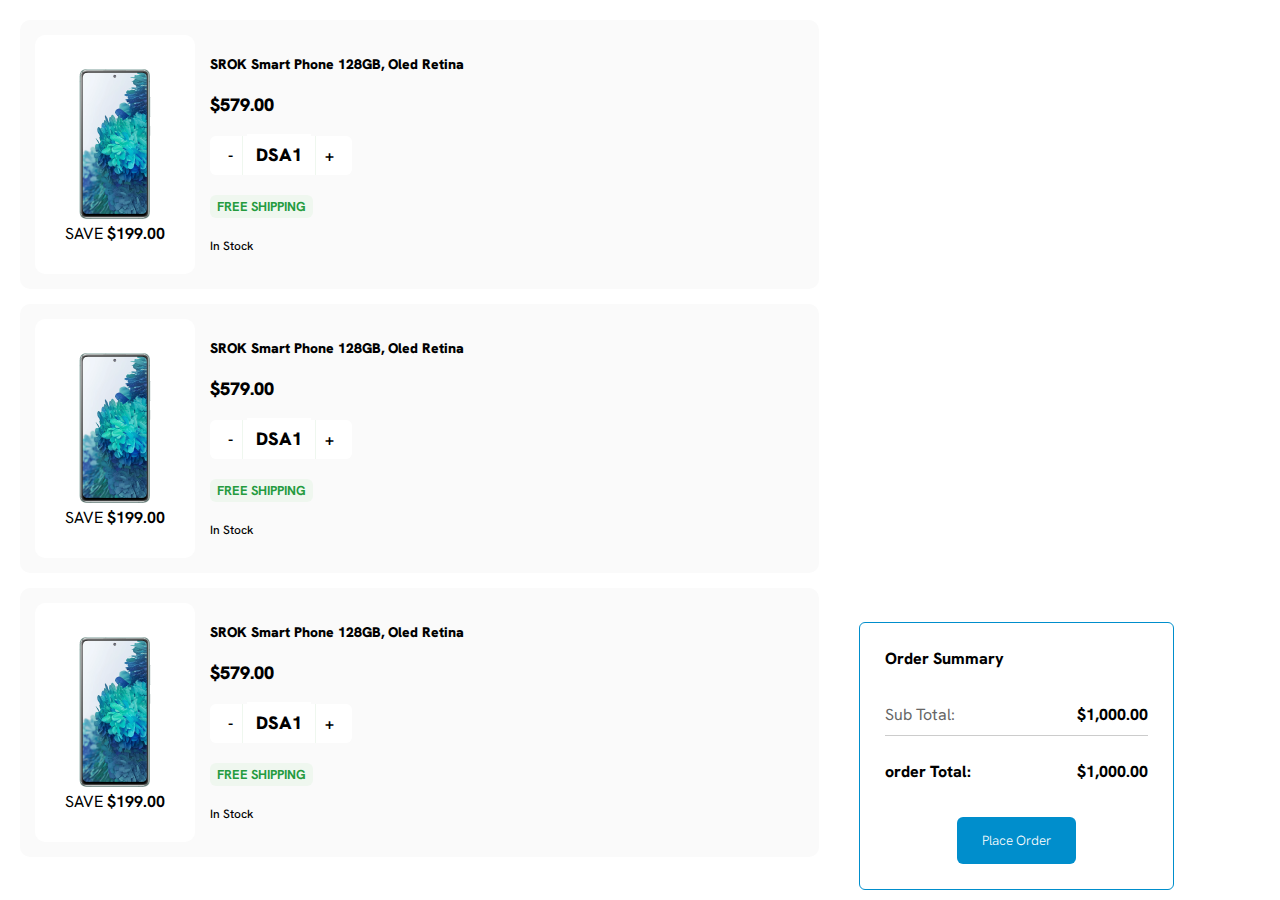
<file: cart.html>
<!DOCTYPE html>
<html lang="en">

<head>
    <meta charset="UTF-8">
    <meta name="viewport" content="width=device-width, initial-scale=1.0">
    <title>cart</title>
    <link rel="stylesheet" href="css/estilos.css">
</head>

<body>
    <section class="cartView flexrow">

        <section class="cart cartView__cart flexcolum">
            <section class="cart__card flexrow">
                <div class="cart__card--product ccp flexcolum">
                    <div class="ccp__img">
                        <img src="images/image 3.png" alt="">
                    </div>
                    <p class="ccp__info">SAVE
                        <strong>
                            $199.00
                        </strong>
                    </p>
                </div>

                <div class="cart__card--info cci flexcolum">
                    <p>SROK Smart Phone 128GB, Oled Retina</p>
                    <span>$579.00</span>
                    <div>
                        <span>
                            <button>-</button>
                            <span>dsa1</span>
                            <button>+</button>
                        </span>
                    </div>
                    <div class="flexrow">
                        <span class="
                    freeShipping">free Shipping</span>
                    </div>
                    <span class="inStock">
                        <i class="ri-check-line"></i>
                        in stock</span>
                </div>
            </section>
            <section class="cart__card flexrow">
                <div class="cart__card--product ccp flexcolum">
                    <div class="ccp__img">
                        <img src="images/image 3.png" alt="">
                    </div>
                    <p class="ccp__info">SAVE
                        <strong>
                            $199.00
                        </strong>
                    </p>
                </div>

                <div class="cart__card--info cci flexcolum">
                    <p>SROK Smart Phone 128GB, Oled Retina</p>
                    <span>$579.00</span>
                    <div>
                        <span>
                            <button>-</button>
                            <span>dsa1</span>
                            <button>+</button>
                        </span>
                    </div>
                    <div class="flexrow">
                        <span class="
                    freeShipping">free Shipping</span>
                    </div>
                    <span class="inStock">
                        <i class="ri-check-line"></i>
                        in stock</span>
                </div>
            </section>
            <section class="cart__card flexrow">
                <div class="cart__card--product ccp flexcolum">
                    <div class="ccp__img">
                        <img src="images/image 3.png" alt="">
                    </div>
                    <p class="ccp__info">SAVE
                        <strong>
                            $199.00
                        </strong>
                    </p>
                </div>

                <div class="cart__card--info cci flexcolum">
                    <p>SROK Smart Phone 128GB, Oled Retina</p>
                    <span>$579.00</span>
                    <div>
                        <span>
                            <button>-</button>
                            <span>dsa1</span>
                            <button>+</button>
                        </span>
                    </div>
                    <div class="flexrow">
                        <span class="
                    freeShipping">free Shipping</span>
                    </div>
                    <span class="inStock">
                        <i class="ri-check-line"></i>
                        in stock</span>
                </div>
            </section>
        </section>
        <section class="orderSummary flexcolum">
            <h4 class="orderSummary__title">Order Summary</h4>
            <section class="orderSummary__description flexcolum">
                <div class="flexrow">
                    <span>Sub Total:</span>
                    <span>$1,000.00</span>

                </div>
                <div class="flexrow">
                    <span>order Total:</span>
                    <span>$1,000.00</span>
                </div>

            </section>
            <button class="orderSummary__button">Place Order</button>
        </section>
    </section>

</body>

</html>
</file>
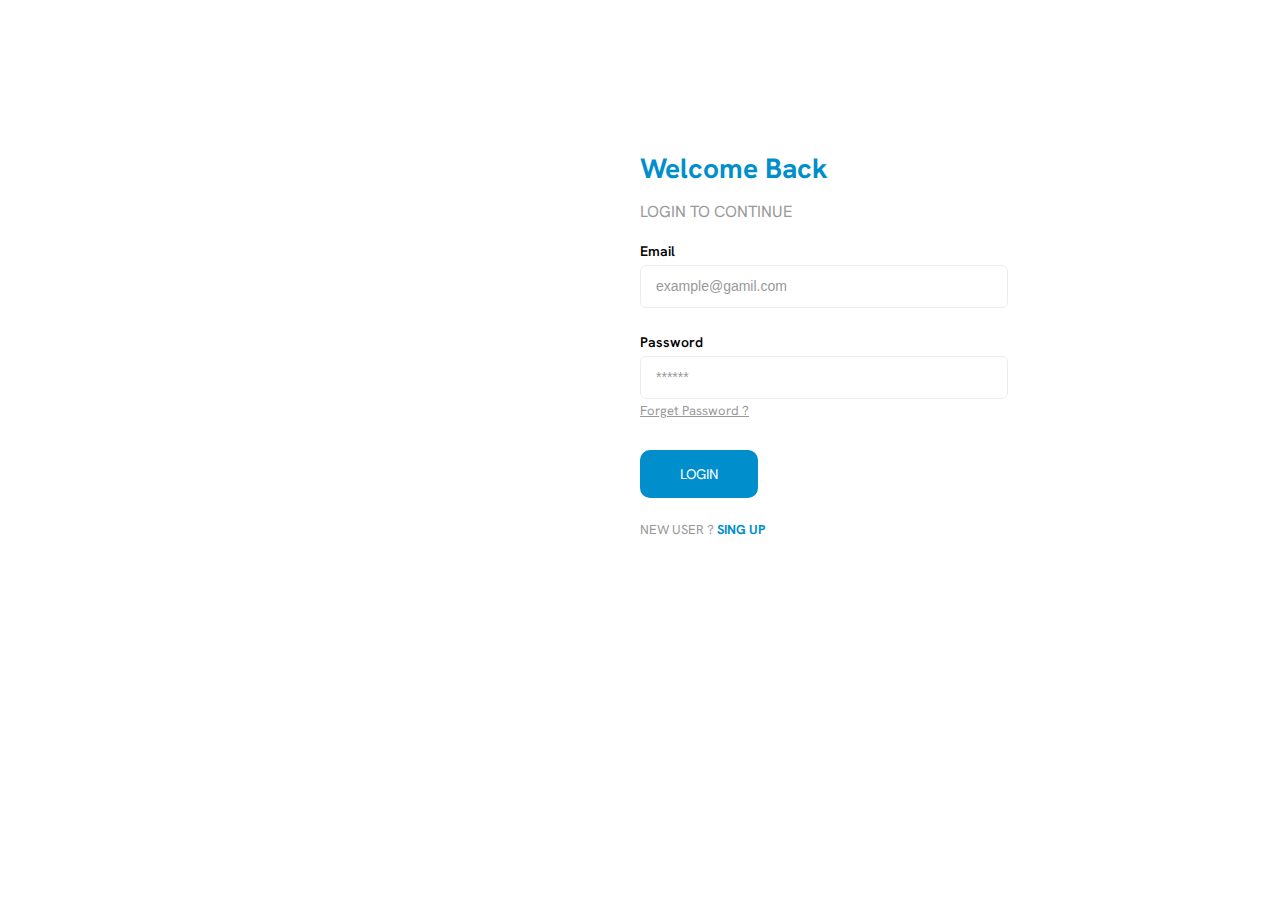
<file: login.html>
<!DOCTYPE html>
<html lang="en">

<head>
    <meta charset="UTF-8">
    <meta name="viewport" content="width=device-width, initial-scale=1.0">
    <title>Document</title>
    <link rel="stylesheet" href="css/estilos.css">
</head>

<body>

    <section class="sectionLogin">
        <form class="login">
            <div class="login__title flexcolum">
                <h2>Welcome Back</h2>
                <p>LOGIN TO CONTINUE</p>

            </div>
            <div class="login__input flexcolum">

                <label for="" class="login__input--username flexcolum"><span>email</span>
                    <input type="text" name="email" placeholder="example@gamil.com">
                </label>
                <label for="" class="login__input--password flexcolum"><span>password</span><input name="password"
                        placeholder="******" type="password"></label>
            </div>

            <a class="login__a" href="">Forget Password ?</a>

            <div class="login__button flexcolum">
                <button class="login__button--submit" type="submit">Login</button>
                <div class="login__button--newUser"><a href=""> New User ? <strong>SING UP</strong>
                    </a>
                </div>
            </div>

        </form>
    </section>

</body>

</html>
</file>
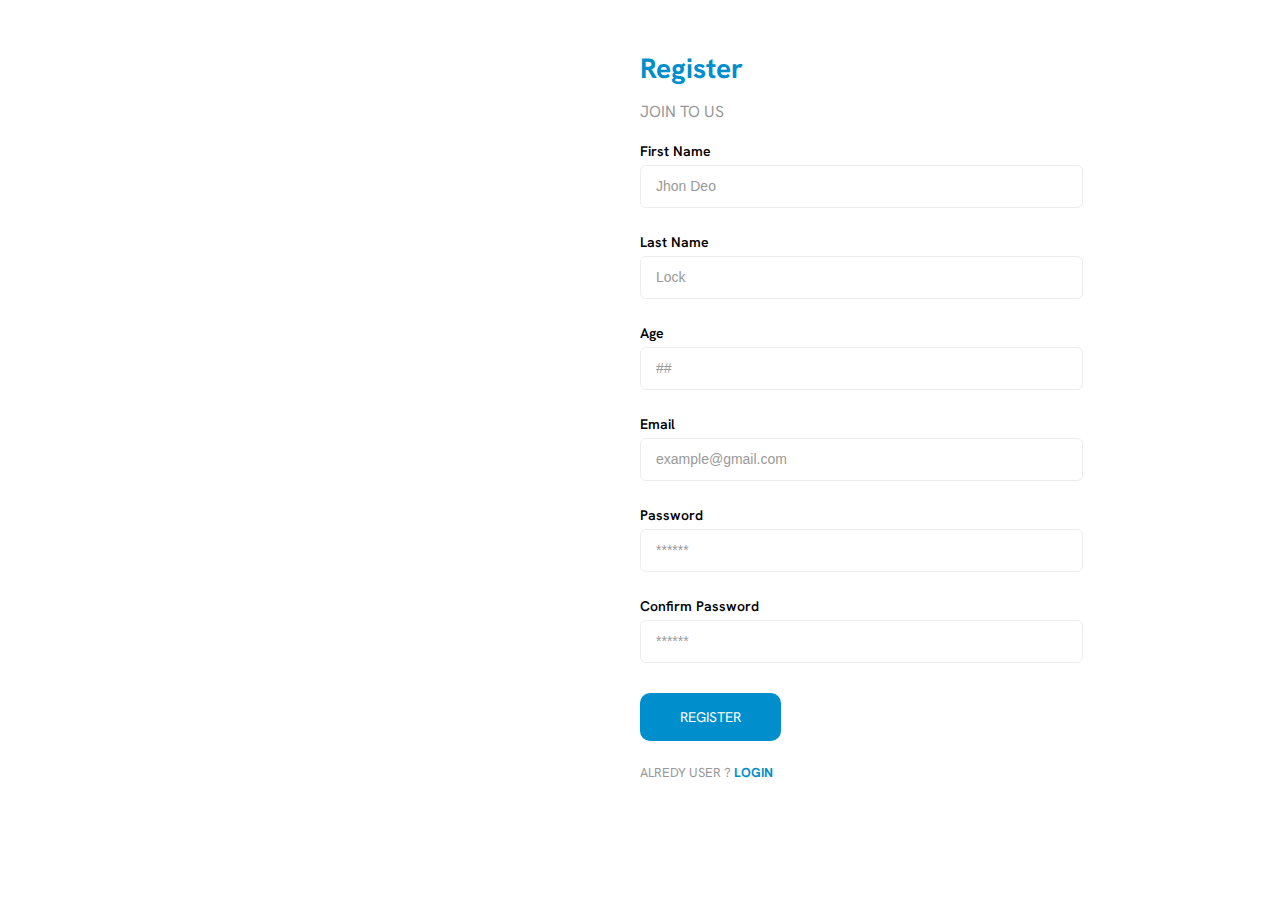
<file: register.html>
<!DOCTYPE html>
<html lang="en">

<head>
    <meta charset="UTF-8">
    <meta name="viewport" content="width=device-width, initial-scale=1.0">
    <title>Document</title>
    <link rel="stylesheet" href="css/estilos.css">
</head>

<body>

    <section class="sectionRegister">
        <form class="register" action="">

            <form class="register">
                <div class="register__title flexcolum">
                    <h2>Register</h2>
                    <p>join to us</p>

                </div>
                <div class="register__input flexcolum">

                    <label for="" class="register__input--username flexcolum"><span>First Name</span>
                        <input type="text" name="first_name" placeholder="Jhon Deo">
                    </label>
                    <label for="" class="register__input--lastName flexcolum"><span>Last Name</span>
                        <input type="text" name="last_name" placeholder="Lock">
                    </label>
                    <label for="" class="register__input--age flexcolum"><span>age</span>
                        <input type="number" name="age" placeholder="##">
                    </label>
                    <label for="" class="register__input--email flexcolum"><span>email</span>
                        <input type="number" name="email" placeholder="example@gmail.com">
                    </label>
                    <label for="" class="register__input--password flexcolum"><span>password</span><input
                            name="password" placeholder="******" type="password"></label>
                    <label for="" class="register__input--password flexcolum"><span>Confirm password</span><input
                            name="password2" placeholder="******" type="password"></label>
                </div>

                <div class="register__button flexcolum">
                    <button class="register__button--submit" type="submit">register</button>
                    <div class="register__button--newUser"><a href=""> Alredy User ? <strong>Login</strong>
                        </a>
                    </div>
                </div>

            </form>

    </section>

</body>

</html>
</file>
<file: css/estilos.css>
@import url("estilosGenericos.css");
@import url("variables.css");
@import url("https://fonts.googleapis.com/css2?family=Hanken+Grotesk:ital,wght@0,100..900;1,100..900&display=swap");
/*header*/

body,
select {
  font-family: "Hanken Grotesk", sans-serif;
}

button {
  font-family: "Hanken Grotesk", sans-serif;
  background-color: var(--ligth-grey-500);
}

.header__section1 {
  justify-content: space-between;
  line-height: var(--txt-1);
  padding: 15px 10%;
  background-color: var(--ligth-grey-200);
  color: var(--dark-grey-100);
  font-size: var(--txt-1);
}

.header__section1--span {
  font-weight: 300;
}

.hsDescription__span {
  padding: 0 10px;
  font-weight: 300;
}

.hsDescription__span:not(:first-child) {
  border-left: 1px solid var(--ligth-grey-600);
  /* border-left: 1px solid black; */
}

.hsDescription__span i {
  color: var(--dark-blue-100);
}

/*menu*/
.header__section2 {
  justify-content: space-between;
  padding: 20px 10%;
}

.menu {
  position: relative;
}

.menu__list {
  display: flex;
  position: absolute;
  flex-direction: column !important;
  align-items: center;
  top: 30px;

  background-color: rgba(255, 255, 255, 0.192);
  backdrop-filter: blur(10px);
  box-shadow: 10px 5px 10px rgba(0, 0, 0, 0.1);
  height: max-content;
  width: 250px;
  z-index: 999;
  align-items: center;
  justify-content: flex-start;
  gap: 30px;
  padding: 30px 0;
  color: var(--dark-black-100);
  left: -1100px;
  transition: top 0.2s;
}

.menu__button {
  font-size: var(--txt-3);
  color: var(--dark-blue-100);
}

.menu__button i {
  background-color: var(--ligth-grey-400);
  padding: 5px;
  border-radius: var(--radius-2);
}

/*search*/

.header__search {
  align-items: center;
  gap: 7px;
}

.header__search--label {
  /* padding: 15px; */
  display: flex;
  padding: 10px;
  border-radius: var(--radius-3);
  min-width: 507px;
  align-items: center;
  justify-content: space-between;
  font-size: var(--txt-1);
  gap: 10px;
}

.header__search--label,
.header__search--label input {
  background-color: var(--ligth-grey-400);
}

.header__search--label input {
  font-size: var(--txt-1);
  width: 100%;
}

.header__search--label i {
  color: var(--dark-blue-100);
  font-size: var(--txt-2);
}

.header__search a {
  font-size: var(--txt-4);
  font-weight: 600;
  color: var(--dark-grey-100);
}

.header__search a i {
  color: var(--dark-blue-100);
  font-size: var(--txt-2);
  font-weight: 400;
}

/*main*/

.main {
  padding: 0 10%;
}

/*border-top*/

.main__section1 {
  border-top: 1px solid var(--ligth-grey-100);
  padding: 30px 50px;
  background-color: var(--dark-blue-200);
  color: var(--ligth-grey-500);
  justify-content: space-between;

  position: relative;
  height: 100%;

  border-radius: var(--radius-1);
}

.main__section1 div {
  gap: 15px;
  justify-content: space-between;
  padding: 15px 0 0 px;
}

.main__section1:first-child {
  width: 100%;
  height: 100%;
}

.main__section1:first-child h2 {
  font-size: var(--txt-5);
}

.main__section1:first-child span {
  font-size: var(--txt-6);
}

.main__section1--button {
  position: absolute;
  top: 35%;
  font-size: var(--txt-3);
  border-radius: 50%;
  /* width: 86px; */
  /* height: 86px; */
  padding: 4px;
  color: var(--dark-blue-100);
  background-color: var(--ligth-grey-500);
}

.main__section1--button span {
  display: inline-block;

  border-radius: 50%;

  height: 84px;
  width: 84px;
  background-color: var(--ligth-grey-400);
  line-height: 3;
}

.preview {
  left: -45px;
  /* rotate: -180deg; */
}

.next {
  right: -45px;
}

/*section2*/

.main__section2 {
  justify-content: space-between;
  margin-top: 40px;
}

.main__section2--h3,
.main__section3--h3,
.main__section4--h3,
.main__section5--h3 {
  font-size: var(--txt-7);
  color: var(--dark-grey-100);
  font-weight: 600;
  width: fit-content;
  padding: 15px 0;
  border-bottom: 5px solid var(--dark-blue-100);
}

.main__section2--h3 strong,
.main__section3--h3 strong,
.main__section4--h3 strong,
.main__section5--h3 strong {
  color: var(--dark-blue-100);
}

.ms2Cards {
  display: flex;
  border-top: 1px solid var(--ligth-grey-100);
  justify-content: space-between;
  height: 100%;
  padding: 40px 0;
}

.ms2Cards__card {
  max-width: 227px;
  max-height: 295px;
  border: 1px solid var(--ligth-grey-100);
  width: 227px;
  height: 295px;
  border-radius: var(--radius-1);
  justify-content: space-between;
  position: relative;
  margin-bottom: 10px;
}

.ms2Cards__card p {
  background-color: var(--dark-blue-100);
  width: 51px;
  height: 51px;
  text-align: center;
  color: var(--ligth-grey-500);
  font-weight: 500;
  padding: 5px;
  border-radius: 0 var(--radius-1) 0 var(--radius-1);
  font-size: var(--txt-1);
  position: absolute;
  right: 0;
}

.ms2Cards__card--div:first-child {
  display: flex;
  justify-content: center;
  border: 1px solid var(--ligth-grey-100);
  background-color: var(--ligth-grey-200);
  border-radius: var(--radius-1) var(--radius-1) 0 0;
  padding: 7px 0;
}

.ms2Cards__card--div:nth-child(2) {
  gap: 5px;
  padding: 0 10px;
}

.ms2Cards__card--div:nth-child(2) span {
  display: flex;
  gap: 10px;
}

.ms2Cards__card--span {
  /* padding: 0 10px; */
  padding: 10px 0 0 0;
  margin: 0 10px;
  color: var(--dark-green-100);
  font-weight: 600;
  padding-bottom: 15px;
  border-top: 1px solid var(--ligth-grey-100);
}

/*section3*/

.ms3Cards {
  padding: 30px 0;
  border-top: 1px solid var(--ligth-grey-100);
  justify-content: space-between;
}

.ms3Cards__card {
  align-items: center;
  gap: 15px;
  margin-bottom: 10px;
}

.ms3Cards__card--img {
  padding: 15px;
  border-radius: 50%;
  background-color: var(--ligth-grey-200);
  width: 132px;
  height: 132px;
  display: flex;
  justify-content: center;
}

.ms3Cards__card--name {
  font-size: var(--txt-4);
  font-weight: 500;
  line-height: 20px;
}

/*section4*/

.ms4Cards {
  padding: 40px 0;
  border-top: 1px solid var(--ligth-grey-100);
  justify-content: space-between;
}

.ms4Cards__card {
  width: 389px;
  height: 230px;
  color: var(--ligth-grey-500);
  background-color: var(--dark-grey-300);
  border-radius: var(--radius-1);
  padding: 25px;
  margin-bottom: 10px;
}

.ms4Cards__description {
  justify-content: space-between;
}

.ms4Cards__description--name {
  padding: 9px 20px;
  background-color: var(--dark-grey-400);
  border-radius: var(--radius-1);
  text-align: center;
  font-size: var(--txt-1);
  font-weight: 300;
  letter-spacing: 4px;
  width: 120px;
}

.ms4Cards__description--sale {
  font-size: var(--txt-7);
  line-height: 30px;
  font-weight: 600;
}

/*section5*/

.main__section5 {
  margin: 30px 0;
}

.ms5Cards {
  padding: 45px 0;
  text-align: center;
  border-top: 1px solid var(--ligth-grey-100);
  justify-content: space-between;
}

.ms5Cards__card {
  gap: 16px;
  margin-bottom: 10px;
}

.ms5Cards__card--img {
  width: 200px;
  height: 187px;
  padding: 20px 10px;
  background-color: var(--ligth-grey-100);
  border-radius: var(--radius-1);
}

.ms5Cards__card--img img {
  width: 100%;
  height: 100%;
}

.ms5Cards__card--description {
  gap: 5px;
}

.ms5Cards__card--name:first-child {
  font-size: var(--txt-4);
  color: var(--dark-grey-100);
  font-weight: 600;
}

.ms5Cards__card--name:last-child {
  font-size: var(--txt-2);
  font-weight: 900;
  /* line-height: 20px; */
}

.ms2Cards,
.ms3Cards,
.ms4Cards,
.ms5Cards {
  flex-wrap: wrap;
}

.ms2Cards__card:hover,
.ms3Cards__card--img:hover,
.ms4Cards__card:hover,
.ms5Cards__card--img:hover {
  outline: 1px solid var(--dark-blue-100);
  box-shadow: 8px 10px 15px -3px rgba(0, 0, 0, 0.1);
}

/* footer */

.footer {
  padding: 100px 100px 50px;
  background-color: var(--dark-blue-100);
  color: var(--ligth-grey-500);
  width: 100%;
}

.footer__links {
  justify-content: space-between;
  padding-bottom: 50px;
}

.fls1 {
  gap: 20px;
}

.fls1__h4 {
  font-size: var(--txt-5);
  font-weight: 600;
}

.fls1__div1 {
  display: grid;
  grid-template-columns: 0.1fr 1fr;
  grid-template-rows: 1fr 1fr;
  font-size: var(--txt-4);
  gap: 10px 0;
}

.fls1__div2--h4 {
  font-size: var(--txt-2);
}

.fls1__div2--h4 {
  font-size: var(--txt-2);
  font-weight: 600;
}

.fls1__div {
  padding: 15px 0;
  gap: 15px;
  flex-wrap: wrap;
}

.fls2__h4,
.fls3__h4 {
  font-size: var(--txt-2);
  border-bottom: 3px solid var(--ligth-grey-500);
  line-height: 50px;
}

.fls2__ul,
.fls3__ul {
  padding: 25px 10px;
  /* gap: 20px; */
  height: 100%;
  justify-content: space-between;
}

.fls2__ul--li,
.fls3__ul--li {
  font-size: var(--txt-4);
  font-weight: 300;
}

.fls2__ul--li::before,
.fls3__ul--li::before {
  content: "• ";
}

.footer__span {
  text-align: center;
  font-size: var(--txt-2);
  font-weight: 300;
  padding: 25px 0 0 0;
  border-top: 1px solid var(--dark-blue-300);
}

.fls1__div--a i {
  display: none;
}

@media (max-width: 1009px) {
  .header__search--label {
    min-width: 0;
  }
}

@media (max-width: 966px) {
  .ms4Cards {
    justify-content: center;
    gap: 15px;
  }
}

@media (max-width: 820px) {
  .header__section1 {
    display: none;
  }

  .menu__button strong {
    display: none;
  }

  /*ver despues*/
  .header__search--label {
    min-width: max-content;
    width: 100%;
  }

  .header__search--login strong {
    display: none;
  }

  .cart > strong {
    display: none;
  }

  .main__section1 div h2,
  .main__section1 div span,
  .main__section1 div span {
    font-size: var(--txt-2) !important;
  }

  .main__section1 {
    height: 200px !important;
  }

  .main__section1 div:nth-child(2) {
    width: 129px;
    border: 1px solid white;
  }

  .footer {
    padding: 0 10px;
  }

  .fls1__h4 {
    font-size: var(--txt-3);
  }
}

@media (max-width: 477px) {
  .ms2Cards,
  .ms5Cards {
    justify-content: center;
  }

  .footer {
    align-items: center;
    padding: 0;
  }

  .fls1__div1 {
    display: flex;
    text-align: center;
  }

  .footer__links,
  .footer__links--section1 {
    margin: 0;
    padding: 0;
  }

  .footer__links--section1 {
    padding: 0;
    margin: 0;
  }

  .fls1__div--p {
    display: none;
  }

  .fls1__div--a {
    color: var(--ligth-grey-500);
  }

  .fls1__div,
  .fls1__div1 {
    justify-content: space-evenly;
  }

  .fls1__div--a img {
    display: none;
  }

  .fls1__div--a i {
    display: flex;
  }

  .fls2,
  .fls3 {
    display: none;
  }

  /* .footer {
    flex-direction: row;
  }

  .footer__links--section1 {
    flex-direction: row !important;
  }


  .fls1 {
    flex-direction: column;
  } */

  .footer__span {
    font-size: var(--txt-1);
    margin: 0;
  }
}

@media (max-width: 453px) {
  .main__section1 {
    display: none;
  }

  .header,
  .main,
  .header__section2 {
    padding: 0;
  }
}

@media (max-width: 400px) {
  .header__section2 {
    flex-wrap: wrap;
  }
}

@media (max-width: 313px) {
  .header__search {
    flex-wrap: wrap;
  }
}

/*login*/

.sectionLogin {
  display: flex;
  justify-content: end;
  padding: 150px 150px;
}

.login {
  width: 50%;
}

.login__title {
  gap: 15px;
  margin-bottom: 20px;
}

.login__title h2 {
  color: var(--dark-blue-100);
  font-size: var(--txt-8);
}

.login__title p {
  color: var(--dark-grey-500);
}

.login__input {
  gap: 25px;
}

.login__input label span {
  font-weight: 600;
  text-transform: capitalize;
  font-size: var(--txt-1);
}

.login__input label {
  gap: 5px;
}

.login__input label input {
  border: 1px solid var(--ligth-grey-100);
  border-radius: var(--radius-5);
  height: 43px;
  width: 75%;
  padding: 15px;
}
.login__input label input::placeholder {
  color: var(--dark-grey-500);

  font-size: var(--txt-1);
}

.login__a {
  margin: 10px 0;
  font-size: var(--txt-9);
  color: var(--dark-grey-500);
  text-decoration: underline;
  text-decoration-color: var(--dark-grey-500);
}

.login__button {
  padding: 30px 0;
  gap: 20px;
}

.login__button--submit {
  width: fit-content;
  padding: 15px 40px;
  border-radius: var(--radius-2);
  background-color: var(--dark-blue-100);
  color: var(--ligth-grey-500);
  cursor: pointer;
  text-transform: uppercase;
  font-size: var(--txt-1);
  font-weight: 400;
  transition: box-shadow 0.3s;
}

.login__button--submit:hover {
  box-shadow: 7px 7px 19px 0px rgba(0, 0, 0, 0.1);
}

.login__button--newUser a {
  font-size: var(--txt-9);
  color: var(--dark-grey-500);
  text-transform: uppercase;
}

.login__button--newUser a strong {
  color: var(--dark-blue-100);
}

/*REGISTER*/

.sectionRegister {
  display: flex;
  justify-content: end;
  padding: 50px 50px;
}

.register {
  width: 50%;
}

.register__title {
  gap: 15px;
  margin-bottom: 20px;
}

.register__title h2 {
  color: var(--dark-blue-100);
  font-size: var(--txt-8);
}

.register__title p {
  color: var(--dark-grey-500);
  text-transform: uppercase;
}

.register__input {
  gap: 25px;
}

.register__input label span {
  font-weight: 600;
  text-transform: capitalize;
  font-size: var(--txt-1);
}

.register__input label {
  gap: 5px;
}

.register__input label input {
  border: 1px solid var(--ligth-grey-100);
  border-radius: var(--radius-5);
  height: 43px;
  width: 75%;
  padding: 15px;
}
.register__input label input::placeholder {
  color: var(--dark-grey-500);

  font-size: var(--txt-1);
}

.register__button {
  padding: 30px 0;
  gap: 20px;
}

.register__button--submit {
  width: fit-content;
  padding: 15px 40px;
  border-radius: var(--radius-2);
  background-color: var(--dark-blue-100);
  color: var(--ligth-grey-500);
  cursor: pointer;
  text-transform: uppercase;
  font-size: var(--txt-1);
  font-weight: 400;
  transition: box-shadow 0.3s;
}

.register__button--submit:hover {
  box-shadow: 7px 7px 19px 0px rgba(0, 0, 0, 0.1);
}

.register__button--newUser a {
  font-size: var(--txt-9);
  color: var(--dark-grey-500);
  text-transform: uppercase;
}

.register__button--newUser a strong {
  color: var(--dark-blue-100);
}

/*cart*/

.cartView {
  width: 100%;
  height: 100%;
  padding: 10px;
  gap: 30px;
}

.cartView__cart {
  background-color: var(--ligth-grey-500);
  padding: 10px;
  width: 65%;
  gap: 15px;
}

.cart__card {
  background-color: var(--ligth-grey-700);
  border-radius: var(--radius-2);
  padding: 15px;
}

.ccp {
  background-color: var(--ligth-grey-500);
  padding: 30px;
  align-items: center;
  border-radius: var(--radius-2);
}

.cart__card--info {
  justify-content: space-evenly;
  padding: 0 0 0 15px;
}

.cart__card--info p {
  font-weight: 900;
  font-size: var(--txt-1);
}

.cart__card--info span:nth-child(2) {
  font-weight: 900;
  font-size: var(--txt-10);
}
.cart__card--info > div > span {
  font-weight: 700;
  text-transform: uppercase;
  font-size: var(--txt-9);
  background-color: var(--dark-grey-600);
  width: fit-content;
  padding: 3px 7px;
  border-radius: var(--radius-5);
}

.cci > div:nth-child(3) > span,
.cci > div > span > span,
.cci > div > span > button {
  background-color: var(--ligth-grey-500);
  padding: 9px;
  font-size: var(--txt-);
  font-weight: 700;
}

.cci > div:nth-child(3) > span {
  border-radius: var(--radius-5);
}

.cci > div > span > button:hover {
  cursor: pointer;
  background-color: var(--dark-grey-500);
}

.cci > div > span > button:first-child {
  border-right: 1px solid var(--dark-green-200);
  border-radius: var(--radius-5) 0 0 var(--radius-5);
}
.cci > div > span > button:last-child {
  border-left: 1px solid var(--dark-green-200);
  border-radius: 0 var(--radius-5) var(--radius-5) 0;
}

.freeShipping {
  background-color: var(--dark-green-200) !important;
  color: var(--dark-green-100);
}

.freeGift {
  background-color: var(--dark-red-200) !important;
  color: var(--dark-red-100);
}

.cart__card--info > span:last-child {
  font-size: var(--txt-12);
  font-weight: 500;
  text-transform: capitalize;
}

.inStock > i {
  background-color: var(--dark-green-100);
  display: block;
}

/* .noStock::before {
  content: ;
} */

.orderSummary {
  width: 25%;
  align-self: flex-end;
  justify-self: flex-end;
  padding: 25px;
  border: 1px solid var(--dark-blue-100);
  border-radius: var(--radius-5);
  gap: 15px;
}

.orderSummary__title {
  font-size: var(--txt-4);
  font-weight: 800;
  margin-bottom: 10px;
}

.orderSummary__description {
  width: 100%;
  gap: 15px;
}

.orderSummary__description > div > span {
  color: var(--dark-grey-100);
}
.orderSummary__description > div {
  justify-content: space-between;
  padding: 10px 0;
}

.orderSummary__description > div:not(:last-child) {
  border-bottom: 1px solid var(--dark-grey-700);
}
.orderSummary__description > div > span:last-child {
  color: var(--dark-black-100);
  font-weight: 800;
}

.orderSummary__description > div:last-child > span {
  color: var(--dark-black-100);
  font-weight: 800;
}

.orderSummary__button {
  width: fit-content;
  background-color: var(--dark-blue-100);
  padding: 15px 25px;
  border-radius: var(--radius-5);
  color: var(--ligth-grey-500);
  font-weight: 300;
  align-self: center;
  margin-top: 10px;
  transition: box-shadow 0.3s;
  cursor: pointer;
}

.orderSummary__button:hover {
  box-shadow: 7px 7px 19px 0px rgba(0, 0, 0, 0.1);
}

/* single product*/

.singleProduct {
  display: grid;

  grid-template-columns: 1fr 1fr 0.5fr;
  grid-template-rows: 1fr;
  width: 100%;
  height: 100vh;

  padding: 30px 0;
}

.sps1 {
  grid-column: 1 / 2;
  grid-row: 1 / 2;
}

.sps2 {
  grid-column: 2 / 3;
  grid-row: 1 / 2;
}

.sps3 {
  grid-column: 3 / 4;
  grid-row: 1 / 2;
  width: 100%;
  align-self: flex-end;
  justify-self: flex-end;
  padding: 25px;
  border: 1px solid var(--dark-blue-100);
  border-radius: var(--radius-5);
  gap: 15px;
}

.sps2__addcart > div > button:hover {
  cursor: pointer;
  background-color: var(--dark-grey-500);
}

.sps2__addcart > div > button:first-child {
  border-right: 1px solid var(--dark-green-200);
  border-radius: var(--radius-5) 0 0 var(--radius-5);
}
.sps2__addcart > div > button:last-child {
  border-left: 1px solid var(--dark-green-200);
  border-radius: 0 var(--radius-5) var(--radius-5) 0;
}

.freeShipping {
  background-color: var(--dark-green-200) !important;
  color: var(--dark-green-100);
}

.freeGift {
  background-color: var(--dark-red-200) !important;
  color: var(--dark-red-100);
}

/*searchProducts*/

.QueryResultDisplay {
  font-size: var(--txt-1);
  color: var(--dark-grey-100);
  font-weight: 600;
  justify-content: space-between;
  padding: 5px 15px;
  align-items: center;
  text-transform: capitalize;
}

.QueryResultDisplay > span > strong {
  font-weight: 900;
  color: var(--dark-black-100);
}

.qrd__itemsQuantity,
.qrd__select--boxSelect {
  align-items: center;
  gap: 5px;
}

.qrd__itemsQuantity--selectBox {
  background-color: var(--ligth-grey-800);
  padding: 7px;
  font-size: var(--txt-9);
  gap: 7px;
  border-radius: var(--radius-7);
}

.qrd__itemsQuantity--selectBox > input:checked + label {
  font-weight: 900;
  color: var(--dark-black-100);
}

.qrd__select--boxSelect > select {
  padding: 5px 7px;
  background-color: var(--ligth-grey-800);
  border-radius: var(--radius-7);
  border: none;
  text-transform: capitalize;
  font-weight: 800;
}
.qrd__select--boxSelect > select > option:checked {
  font-weight: 800;
}

/*icono por defecto del select

.qrd__select--boxSelect select {
  /* Para Firefox 
  -moz-appearance: none;
  /* Para Safari, Chrome, Opera 
  -webkit-appearance: none;
}

/* Para IE10 
.qrd__select--boxSelect select::-ms-expand {
  display: none;
}

*/
.SearchResultList {
  padding: 30px;
  flex-wrap: wrap;
  gap: 15px;

  align-items: center;
  justify-content: left;
}

.SearchResultList__card {
  /* max-width: 227px;
  max-height: 295px; */
  max-width: none;
  max-height: none;
  /* width: 227px; */
  width: 227px;
  height: auto;
}
.SearchResultList__card--description {
  margin-top: 5px;
}

.SearchResultList__card--description > span:first-child {
  font-weight: 400;
  font-size: var(--txt-9);
  color: var(--dark-grey-100);
  align-self: center;
}
.SearchResultList__card--description > span:nth-child(2) {
  font-size: var(--txt-1);
  font-weight: 800;
}

.SearchResultList__card--stock {
  font-size: var(--txt-12);
  color: var(--dark-black-100);
  font-weight: 600;
}
.SearchResultList__card--stock > i {
  color: var(--ligth-grey-500);
  background-color: var(--dark-green-100);
  border-radius: 50%;
  padding: 2px;
}
</file>
